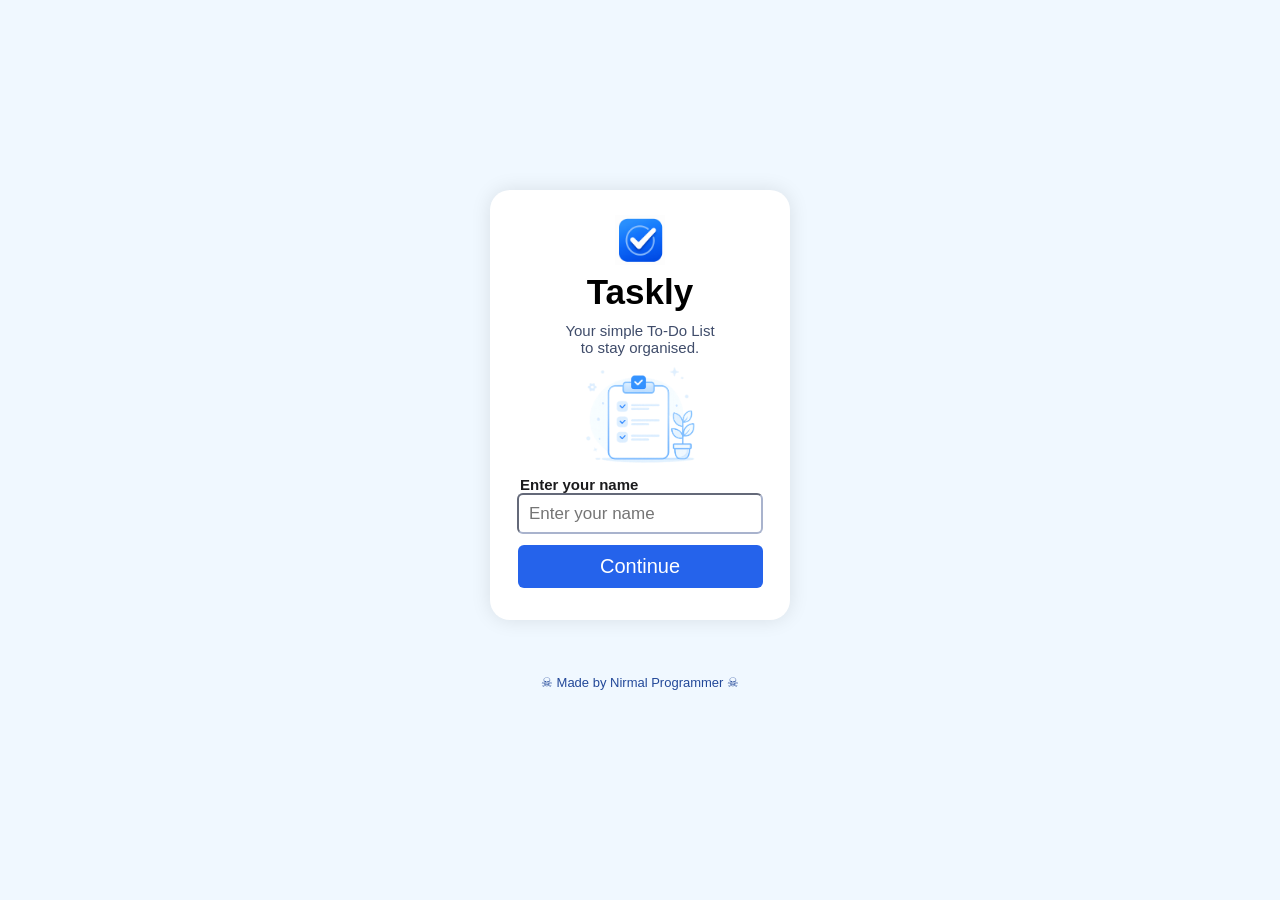
<file: index.html>
<!-- index.html -->
<!DOCTYPE html>  
<html lang="en">
<head> 
    <meta charset="UTF-8">
    <meta name="viewport" content="width=device-width, initial-scale=1.0">
    <title>Taskly To-Do List</title>
    <link rel="stylesheet" href="style.css">
    
    <link rel="manifest" href="manifest.json">
    <meta name="theme-color" content="#4f46e5">
    <link rel="icon" href="icon-192.png">
</head>  
<body>  
    <div id="layoutBox">  

        <div class="div" id="div1">
            <img src="logo.png" alt="" id="logoImg">
        </div> 
  
        <div class="div">
            <h1 id="Taskly">Taskly</h1>
        </div>

        <div class="div">
            <h2 id="heading2">
                Your simple To-Do List
                <br>
                to stay organised.
            </h2>  
        </div>
        <div id="pngDiv">
               <img src="1781173102564.png" id="png">
        </div>
        <div>
            <h3 id="enterName">Enter your name</h3>
        </div> 
        
        <p id="errorPara">⛔Name must have more than 2 characters</p>
        
        <div class="div">
            <input type="text" id="name" placeholder="Enter your name">
        </div>
        <br>
        <div class="div">
            <button id="registerBtn">Continue</button>
        </div>
        <div id="madeBy">
          &#9760;  Made by Nirmal Programmer  &#9760;
        </div> 
 
    </div>  
    
    <script src="script.js"></script>
</body>
</html>
</file>
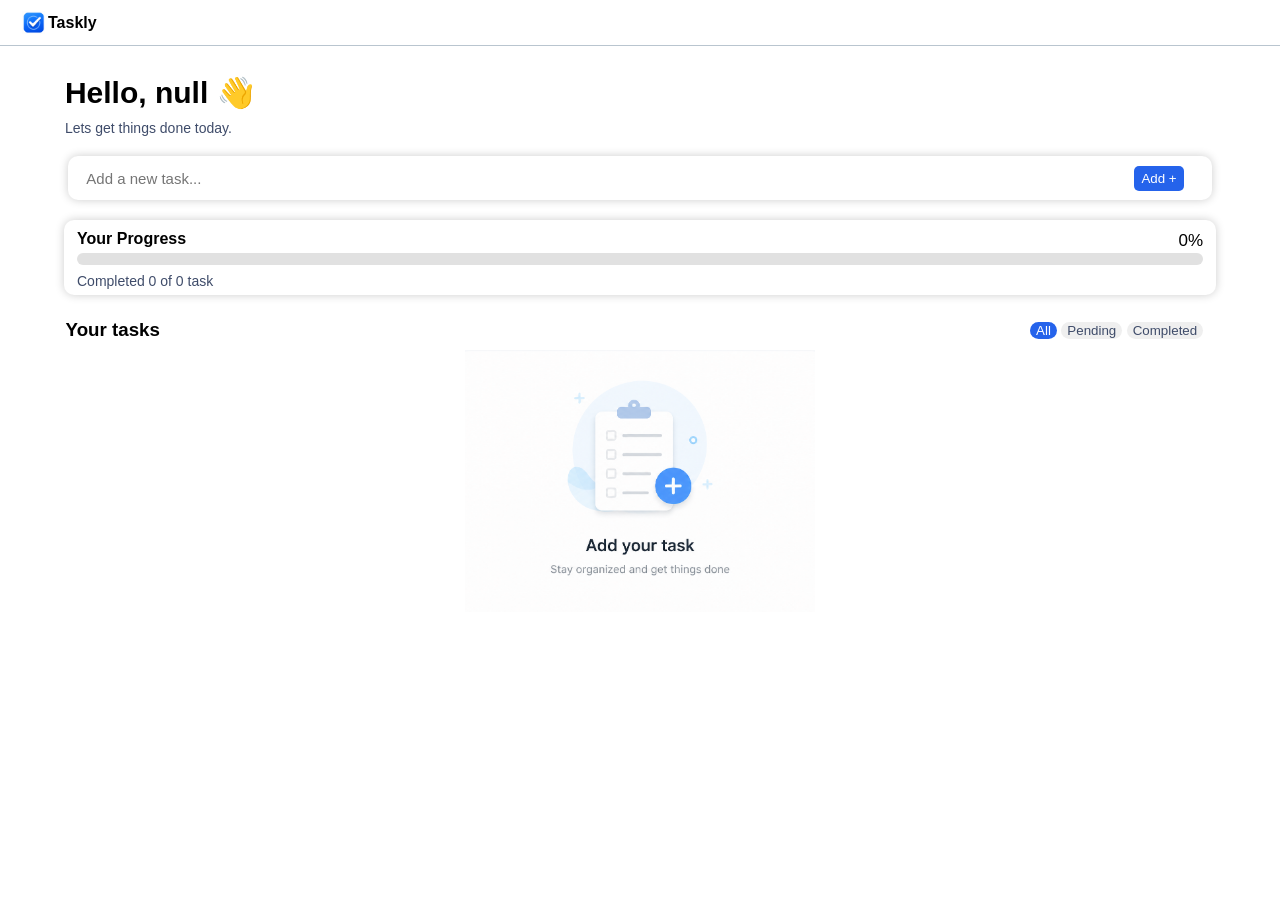
<file: page2.html>
<!-- page2.html -->
<!DOCTYPE html>
<html lang="en">  
<head> 
    <meta charset="UTF-8">
    <meta name="viewport" content="width=device-width, initial-scale=1.0">
    <title>Taskly To-Do List</title>

    <link rel="stylesheet" href="page2.css">
    <link rel="manifest" href="manifest.json">
    <meta name="theme-color" content="#4f46e5">
    <link rel="icon" href="icon-192.png">

    <link href="https://fonts.googleapis.com/icon?family=Material+Icons" rel="stylesheet">
</head>  
<body> 
    <div id="navbar">
            <img src="logo.png" alt="" id="logo">
 
            <h1 id="Taskly">Taskly</h1>
    </div>
  
    <h2 id="welcome" class="allEl"></h2>

    <p class="allEl" id="line1">Lets get things done today.</p>
 
    <div id="addTasks">
        <input type="text" placeholder="Add a new task..." class="allEl" id="addTaskBar">
        <button id="addTaskBtn">
            Add +
        </button>
    </div> 
    
    <div id="progressStatusParentDiv">
        <div id="progressStatusChildDiv">
            <div id="persentageDiv">
                <h3 id="yourProgress">Your Progress</h3>
                <p id="persentage"></p>
            </div> 
           
            <div id="progressDivBgDiv">
                <div id="progressDiv">
                    <div id="progressLine">

                    </div>
                </div>
            </div>
            
            <p id="completedTaskLine"></p>
        </div>
    </div> 
    
    <div id="yourTaskDiv">   
        <h3 class="allEl">Your tasks</h3>
        
        <div id="filterBtnDiv">
            <button class="taskFilterBtn" id="All">All</button>
            <button class="taskFilterBtn" id="Pending">Pending</button> 
            <button class="taskFilterBtn" id="Completed">Completed</button>
        </div>  
           
    </div>  
    <div id="tasksDiv">   
        <!-- <div id="task">
            <label for="Workout" id="taskLabel">
                <input type="checkbox" value="Workout" name=task id="taskCheckbox">
                     Workout
            </label>
            <button id="deleteBtn">
                <i class="material-icons" style="font: size 15px;color:red">delete</i>
            </button>
            
        </div> --> 
    </div>
    
    <script src="page2.js"></script>
</body>
</html>
</file>
<file: style.css>
/* style.css */
* {
    font-family: 'Poppins', sans-serif;
} 
 
body{
    background-color: aliceblue;
    margin:0;
    height: 90vh; 
    display:flex;
    justify-content:center; 
    align-items: center;
}   

#layoutBox{ 
    background-color: white;
    justify-content: center;
    height: 430px;
    width: 300px;
    border-radius: 20px;
    border-color: black;
    box-shadow: 0 0 20px rgba(0,0,0,0.1);
}

#div1{
    display: flex;
    justify-content: center;
    margin-top: 25px;
    margin-bottom: 0%;
}

.div{
    display: flex;
    justify-content: center;
    text-align: center;
}
 
#logoImg{
    width: 50px;
}

#Taskly{
    font-size: 35px;
    margin-top: 7px;
    margin-bottom: 10px;
}
 
#heading2{
    font-weight: 500;
    font-size: 15px;
    color: #3f4c6a;
    margin-top: 0%;
    margin-bottom: 0%;
}

#pngDiv{
    height: 120px;
    display: flex;
    justify-content: center;
    align-items: center;
}

#png{
    height: 100px; 
    width: auto;
    margin-top: 0%;
}

#enterName{
    color: rgb(27, 27, 29);
    font-size: 15px;
    margin-left: 30px;
    margin-top: 0%;
    margin-bottom: 0%;
}

#name{
    height: 35px;
    width: 230px;
    margin-bottom: 0%;
    border-radius: 6px;
    border-width: 2px;
    border-color: #a9b3cd;
    font-size: 17px;
    padding-left: 10px;
}

#errorPara{
    font-size: 13px;
    font-weight: 400;
    margin-left: 27px;
    margin-top: 0%;
    color: red;
    margin-bottom: 0%;
    display: none;
}

#registerBtn{
    height: 43px;
    width: 245px;
    margin-top: 0%;
    border-radius: 6px;
    border-width: 2px;
    background-color: #2563EB;
    text-align: center;
    color: white;
    font-size: 20px;
    border: none;
    cursor: pointer;
    position: relative;
    bottom: 7px;
}

#registerBtn:active{ 
    background-color: #20418a;
    transform: scale(0.99);
}

#madeBy{
    text-align: center;
    position: relative;
    top: 80px;
    font-weight: 500;
    color: #224899;
    font-size: 13px;

}
</file>
<file: page2.css>
/* page2.css */
* {
    font-family: 'Poppins', sans-serif;
}

.allEl{
    margin-left: 4.5%;
    /* position: absolute;
    left: 15px;*/
}  

#navbar{
    height: 45px;
    background-color: white;
    border-bottom: 1px solid rgb(185, 197, 207);
    position: fixed;
    top: 0%;
    left: 0%;
    z-index: 1;
    width: 100vw;
    display: flex;
    align-items: center;
} 

#logo{
    width: 23px;
    margin-left: 22px;
    z-index: 2;
}

#Taskly{
    font-size: 16px;
    margin: 0%;
    width: auto;
    position: absolute;
    left: 48px;
    z-index: 2;
}

#welcome{
    margin-top: 75px;
    font-size: 30px;
    margin-bottom: 0%;
    padding: 0%;
}
 
#line1{
    margin-top: 10px;
    font-size: 14px;
    font-weight: 400;
    color: #3f4c6a;
}

#addTasks{
    display: flex;
    justify-content: center;
    align-items: center;
    margin-top: 20px;
}

#addTaskBar{
    height: 18px;
    width: 88%;
    font-size: 15px;
    margin: 0%;
    padding: 13px;
    padding-left: 18px;
    border-radius: 10px;
    border-width: 0px;
    box-shadow: 0 0 10px rgba(0,0,0,0.2);
} 
 
#addTaskBtn{
    position: absolute;
    right: 7.5%;
    border-radius: 5px;
    border-width: 0px;
    background-color: #2563EB;
    color: white;
    height: 25px;
    width: 50px;
    display: flex;
    justify-content: center;
    align-items: center;
    cursor: pointer;
}
 
#addTaskBtn:active{
    background-color: #224899;
    transform: scale(0.99);
}

#progressStatusParentDiv{
    display: flex;
    justify-content: center;
    align-items: center;
    margin-top: 20px;
}

#progressStatusChildDiv{
    background-color: white;
    height: 75px;
    width: 90vw;
    margin: 0%;
    border-radius: 10px;
    border-width: 0px;
    box-shadow: 0 0 10px rgba(0,0,0,0.2);
}

#persentageDiv{
    margin: 0%;
    height: 17px;
    padding-right: 13px;
    padding-left: 13px;
}
 
#yourProgress{
    font-size: 16px;
    margin: 0%;
    position: relative;
    top: 10px;
}

#persentage{
    font-size: 17px;
    margin: 0%;
    text-align: right;
    font-weight: 500;
    position: relative;
    bottom: 7px;;
}

#progressDivBgDiv{
    display: flex;
    justify-content: center;
    padding-left: 13px;
    padding-right: 13px;
}

#progressDiv{
    height: 12px;
    margin: 0%;
    width: 100%;
    position: relative;
    top: 16px;
    border-radius: 6px;
    background-color: #e1e1e1;
}

#progressLine{
    height: 12px;
    width: 0%;
    background-color: #2563EB;
    margin: 0%;
    border-radius: 6px;
    transition: width 1s ease;
}

#completedTaskLine{
    font-size: 14px;
    font-weight: 500;
    color: #3f4c6a;
    padding-left: 13px;
    position: relative;
    top: 10px;
   
}

#yourTaskDiv{
    height: 40px;
    width: 100vw;
    display: flex; 
    align-items: center;
    margin-top: 15px;
    /* margin-left: 0%;
    margin-right: 0%; */
}

#filterBtnDiv{
    position: absolute;
    right: 6%;
}

.taskFilterBtn{
    border-radius: 10px;
    border-width: 0px;
    color: #3f4c6a;
    cursor: pointer;
}

.taskFilterBtn.active{
    background-color:#2563EB;
    color: white;
    /* border: solid;
    border-color: black;
    border-width: 1px; */
    
}

#tasksDiv{
    display: flex;
    flex-direction: column;
    align-items: center;
    gap: 1px;
}

#task{
    background-color: white;
    height: 18px;
    width: 88%;
    margin: 10px;
    padding: 13px;
    border-radius: 10px;
    border-width: 0px;
    box-shadow: 0 0 10px rgba(0,0,0,0.2);
    display: flex;
    align-items: center;
} 

#taskCheckbox{
    display: flex;
    align-items: center;
    position: relative;
    cursor: pointer;
}
 
#taskLabel{
    display: flex;
    align-items: center;
    font-size: 16px;
    font-weight: 500;
    position: relative;
    left: 5px;
} 

#btnDiv{
    background-color: pink;
    z-index: 1;
}

/* #btnDiv{
    width: min-content;
    height: 20px;
    z-index: 5;
} */

/* #editBtn{
    position: absolute;
    right: 13%;
}
  */
#deleteBtn{  
    display: flex;
    align-items: center;
    position: absolute;
    right: 7.5%;
    padding: 0px;
    border-radius: 10px;
    border-width: 0px;
    background-color: white;
    cursor: pointer;
}

#taskImage{
    width: 350px;

}
</file>
